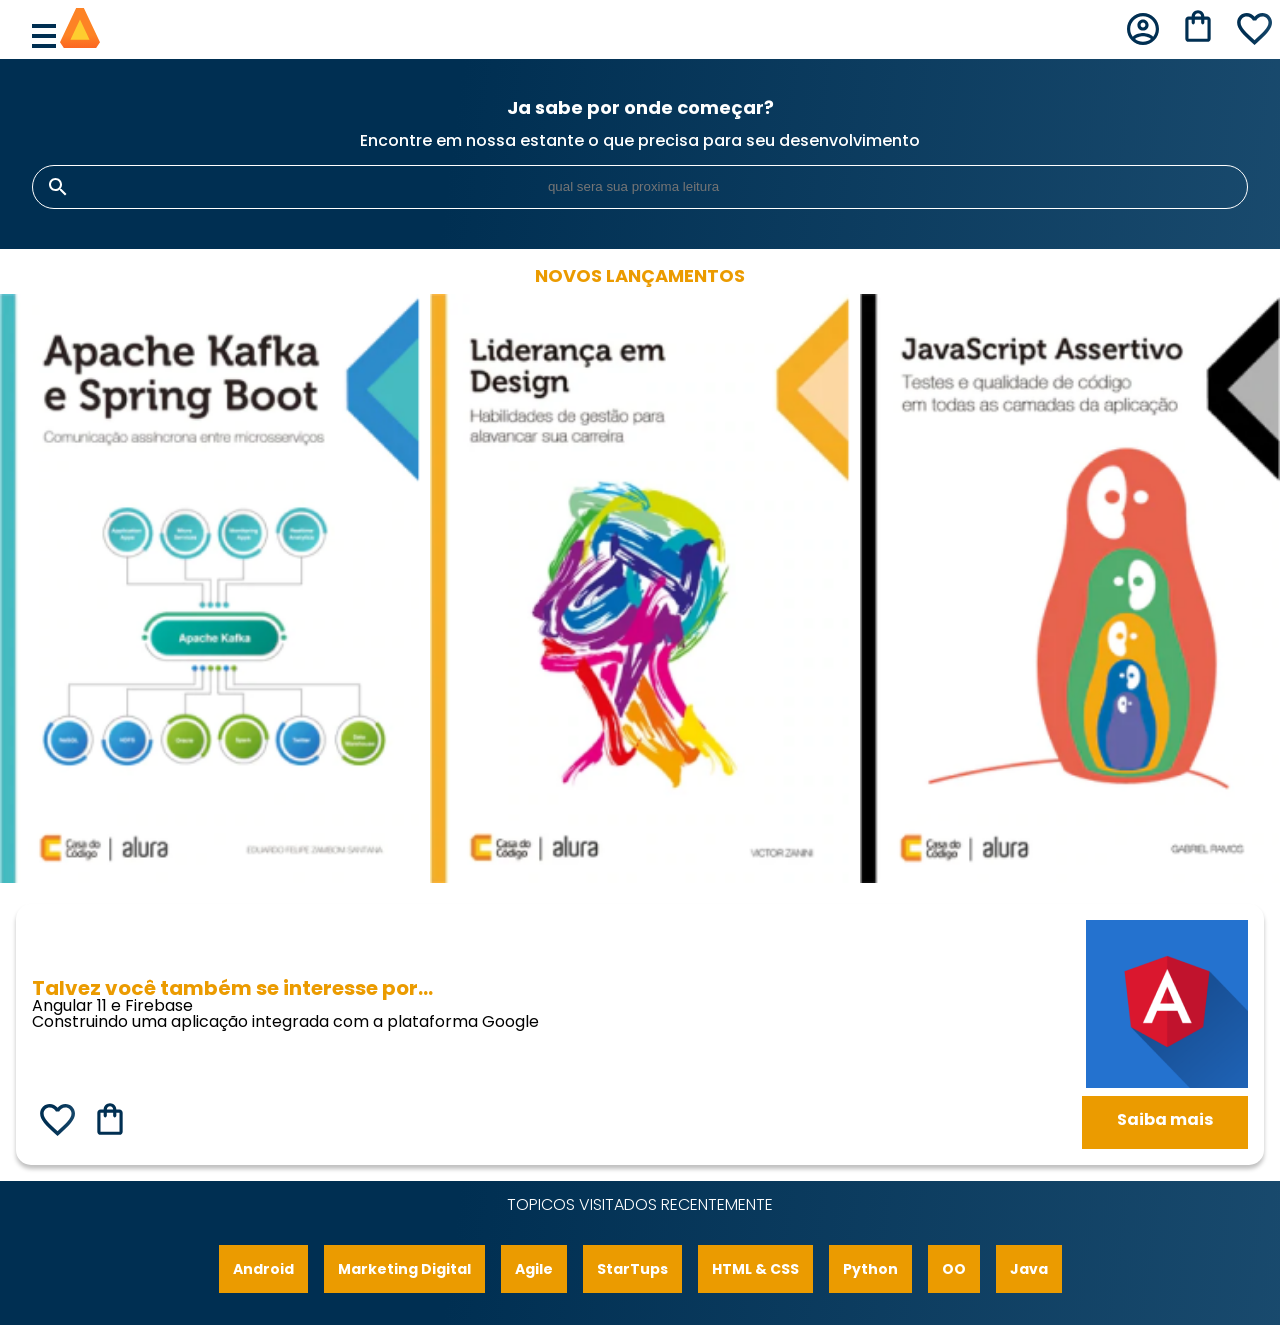
<file: index.html>
<!DOCTYPE html>
<html lang="en">

<head>
    <meta charset="UTF-8">
    <meta http-equiv="X-UA-Compatible" content="IE=edge">
    <meta name="viewport" content="width=device-width, initial-scale=1.0">
    <title>Document</title>
    <link rel="stylesheet" href="assets/css/reset.css">
    <link rel="stylesheet" href="assets/css/style.css">
    <link rel="preconnect" href="https://fonts.googleapis.com">
    <link rel="preconnect" href="https://fonts.gstatic.com" crossorigin>
    <link
        href="https://fonts.googleapis.com/css2?family=Poppins:ital,wght@0,100;0,200;0,300;0,400;0,500;0,600;0,700;0,800;0,900;1,100;1,200;1,300;1,400;1,500;1,600;1,700;1,800;1,900&display=swap"
        rel="stylesheet">
    <link rel="stylesheet" href="https://cdn.jsdelivr.net/npm/swiper@11/swiper-bundle.min.css" />
</head>

<body>

    <header class="cabecalho">
        <div class="container">
            <input type="checkbox" id="menu" class="menu-checkbox">

            <label for="menu">
                <span class="menu-hamburguer"></span>
            </label>

            <img src="assets/img/AluraBooks/Logo.svg" alt="logo da alurabooks" class="logo-alurabooks">
            <ul class="menu-lista">
                <li class="lista-titulo">CATEGORIA</li>
                <li class="lista-item"> <a href="#">Romance</a> </li>
                <li class="lista-item"> <a href="#">Terror</a> </li>
                <li class="lista-item"> <a href="#">Ficção</a> </li>
                <li class="lista-item"> <a href="#">Nacional</a> </li>
                <li class="lista-item"> <a href="#">Comédia</a> </li>
                <li class="lista-item"> <a href="#">Suspense</a> </li>
                <li class="lista-item"> <a href="#">Ação</a> </li>
                <li class="lista-item"> <a href="#">Fantasia</a> </li>
            </ul>
        </div>


        <div class container>
            <a href="#"><img src="assets/img/AluraBooks/Usuário.svg" alt=""></a>
            <a href="#"><img src="assets/img/AluraBooks/Compras.svg" alt=""></a>
            <a href="#"><img src="assets/img/AluraBooks/Favoritos.svg" alt=""></a>
        </div>

    </header>
    <section class="banner">
        <h2 class="banner-titulo">
            Ja sabe por onde começar?
        </h2>
        <p class="banner-texto">
            Encontre em nossa estante o que precisa para seu desenvolvimento
        </p>
        <input class="banner-pesquisa" type="search" placeholder="qual sera sua proxima leitura">
    </section>
    <section class="carrossel">
        <h2 class="carrossel-titulo">
            Novos lançamentos
        </h2>
        <div class="swiper">
            <div class="swiper-wrapper">
                <div class="swiper-slide"><img src="assets/img/AluraBooks/ApacheKafka.png" alt=""></div>
                <div class="swiper-slide"><img src="assets/img/AluraBooks/Liderança.png" alt=""></div>
                <div class="swiper-slide"><img src="assets/img/AluraBooks/Javascript.png" alt=""></div>
                <div class="swiper-slide"><img src="assets/img/AluraBooks/Guia Front-end.png" alt=""></div>
                <div class="swiper-slide"><img src="assets/img/AluraBooks/Portugol.png" alt=""></div>
            </div>
            <div class="swiper-pagination"></div>
            <div class="swiper-button-prev"></div>
            <div class="swiper-button-next"></div>
        </div>
        <div class="card">
            <div class="card-descricao">
                <div class="descricao">
                    <h3 class="descricao-titulo"> Talvez você também se interesse por...</h3>
                    <h2 class="descricao-titulo-livro">Angular 11 e Firebase</h2>
                    <p class="descricao-texto">Construindo uma aplicação integrada com a plataforma Google</p>
                </div>
                <img src="assets/img/AluraBooks/Angular.png" alt="">
            </div>
            <div class="card-botoes">
                <div class="botoes">
                    <div class="botoes-item"><img src="assets/img/AluraBooks/Favoritos.svg" alt=""> </div>
                    <div class="botoes-item"><img src="assets/img/AluraBooks/Compras.svg" alt=""></div>
                </div>

                <a href="#" class="botao-ancora"> Saiba mais</a>
            </div>
        </div>
    </section>
    <section class="carrosel">
        <section class="topicos">
            <h2 class="topicos-titulo"> Topicos visitados recentemente </h2>
            <ul class="topicos-lista">
                <li class="topicos-item"> <a href="#" class="topicos-link">Android</a> </li>
                <li class="topicos-item">  <a href="#" class="topicos-link">Marketing Digital</a></li>
                <li class="topicos-item">  <a href="#" class="topicos-link">Agile</a></li>
                <li class="topicos-item">  <a href="#" class="topicos-link">StarTups</a></li>
                <li class="topicos-item"> <a href="#" class="topicos-link">HTML & CSS</a></li>
                <li class="topicos-item"> <a href="#" class="topicos-link"> Python</a></li>
                <li class="topicos-item"> <a href="#" class="topicos-link">OO</a></li>
                <li class="topicos-item">  <a href="#" class="topicos-link">Java</a></li>
            </ul>
        </section>
    </section>
    <script src="https:cdn.jsdelivr.net/npm/swiper@11/swiper-bundle.min.js"> </script>
    <script>
        const swiper = new Swiper('.swiper', {
            spaceBetween: 10,
            slidesPerView: 3,
            pagination: {
                el: "swiper-pagination",
                type: "bullets",
            }
        });
    </script>
    </section>



</body>

</html>
</file>
<file: assets/css/style.css>
@import url(header.css);
@import url(banner.css);
@import url(carrossel.css);
@import url(topicos.css);
:root{
--cor-de-fundo: #ffffff;
--laranja: #eb9b00;
--branco: #ffffff;
--azul-degrade: linear-gradient(97.56deg, #002f52 35.49%, #326589 165.37%);
}

body{
    font-family: "poppins",sans-serif ;
}
</file>
